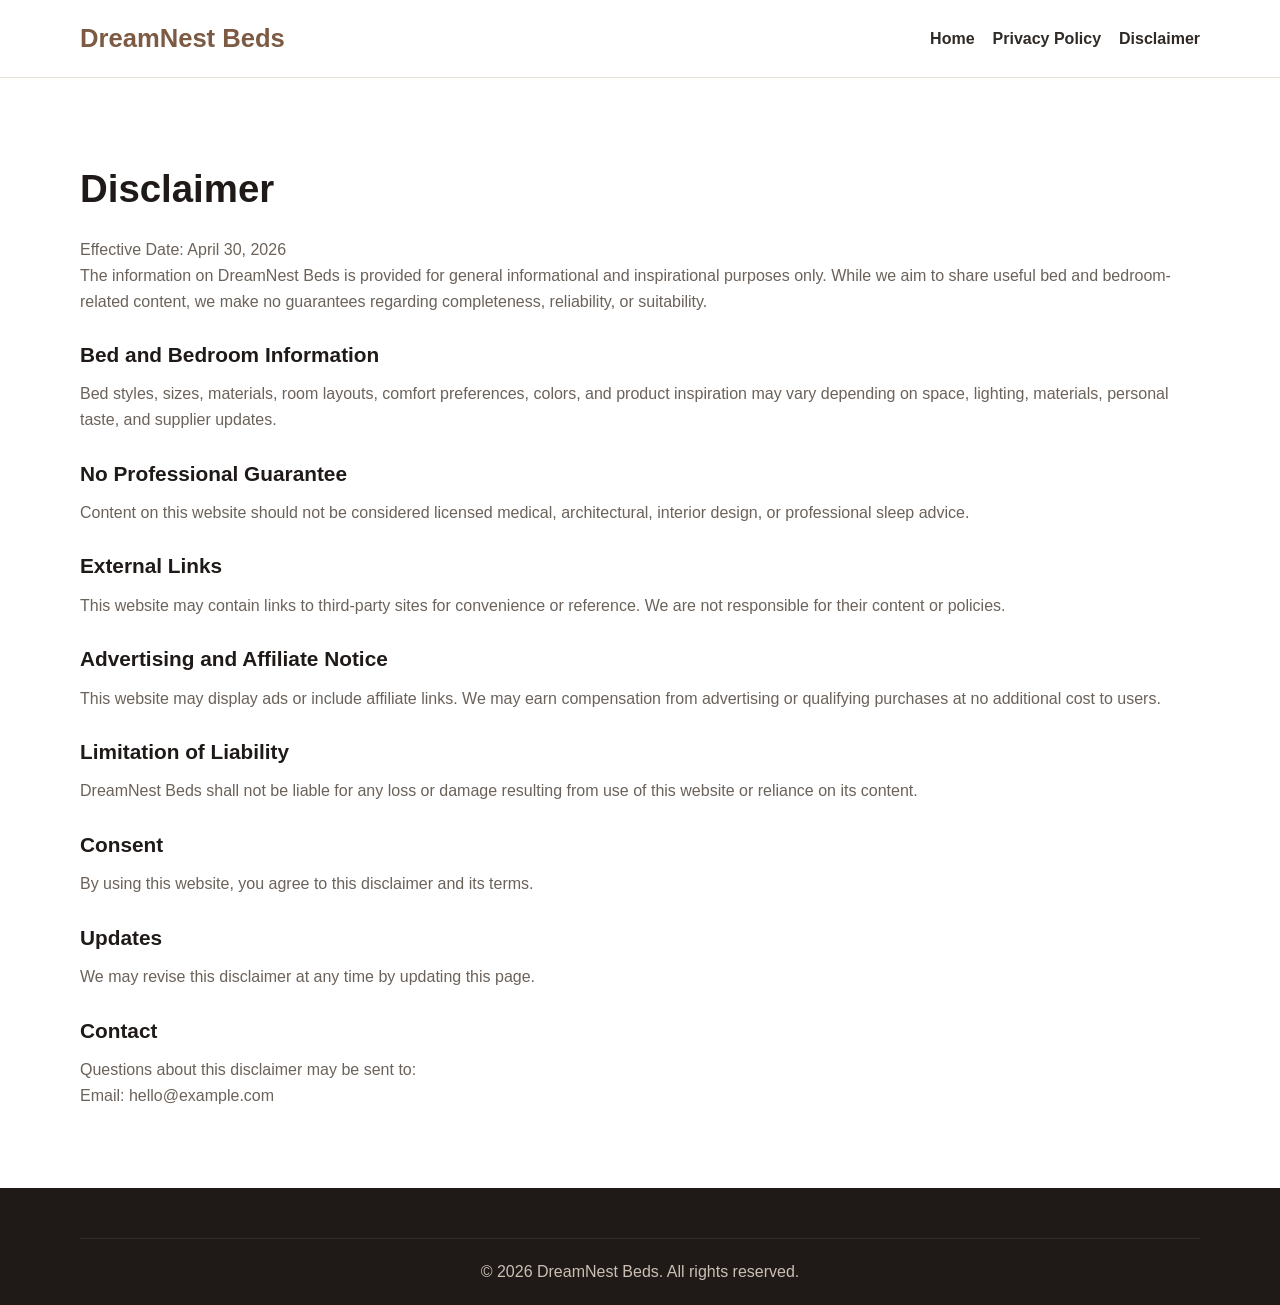
<file: public/disclaimer.html>
<!DOCTYPE html>
<html lang="en">
<head>
  <meta charset="UTF-8" />
  <meta name="viewport" content="width=device-width, initial-scale=1.0" />
  <title>Disclaimer | DreamNest Beds</title>
  <meta name="description" content="Read the disclaimer for DreamNest Beds regarding bed information, bedroom inspiration, and third-party links." />
  <meta name="robots" content="index, follow" />
  <link rel="canonical" href="https://www.example.com/disclaimer.html" />
  <link rel="stylesheet" href="styles.css" />
</head>
<body>
  <header class="site-header">
    <div class="container nav">
      <a href="index.html" class="logo">DreamNest Beds</a>
      <nav>
        <ul class="nav-links">
          <li><a href="index.html">Home</a></li>
          <li><a href="privacy-policy.html">Privacy Policy</a></li>
          <li><a href="disclaimer.html">Disclaimer</a></li>
        </ul>
      </nav>
    </div>
  </header>

  <main class="section policy-page">
    <div class="container">
      <h1>Disclaimer</h1>
      <p>Effective Date: April 30, 2026</p>

      <p>
        The information on DreamNest Beds is provided for general informational and inspirational purposes only.
        While we aim to share useful bed and bedroom-related content, we make no guarantees regarding completeness,
        reliability, or suitability.
      </p>

      <h2>Bed and Bedroom Information</h2>
      <p>
        Bed styles, sizes, materials, room layouts, comfort preferences, colors, and product inspiration may vary depending on space,
        lighting, materials, personal taste, and supplier updates.
      </p>

      <h2>No Professional Guarantee</h2>
      <p>
        Content on this website should not be considered licensed medical, architectural, interior design, or professional sleep advice.
      </p>

      <h2>External Links</h2>
      <p>
        This website may contain links to third-party sites for convenience or reference. We are not responsible for their content or policies.
      </p>

      <h2>Advertising and Affiliate Notice</h2>
      <p>
        This website may display ads or include affiliate links. We may earn compensation from advertising or qualifying purchases at no additional cost to users.
      </p>

      <h2>Limitation of Liability</h2>
      <p>
        DreamNest Beds shall not be liable for any loss or damage resulting from use of this website or reliance on its content.
      </p>

      <h2>Consent</h2>
      <p>By using this website, you agree to this disclaimer and its terms.</p>

      <h2>Updates</h2>
      <p>We may revise this disclaimer at any time by updating this page.</p>

      <h2>Contact</h2>
      <p>
        Questions about this disclaimer may be sent to:
        <br />
        Email: hello@example.com
      </p>
    </div>
  </main>

  <footer class="site-footer">
    <div class="container footer-bottom">
      <p>&copy; 2026 DreamNest Beds. All rights reserved.</p>
    </div>
  </footer>
</body>
</html>
</file>
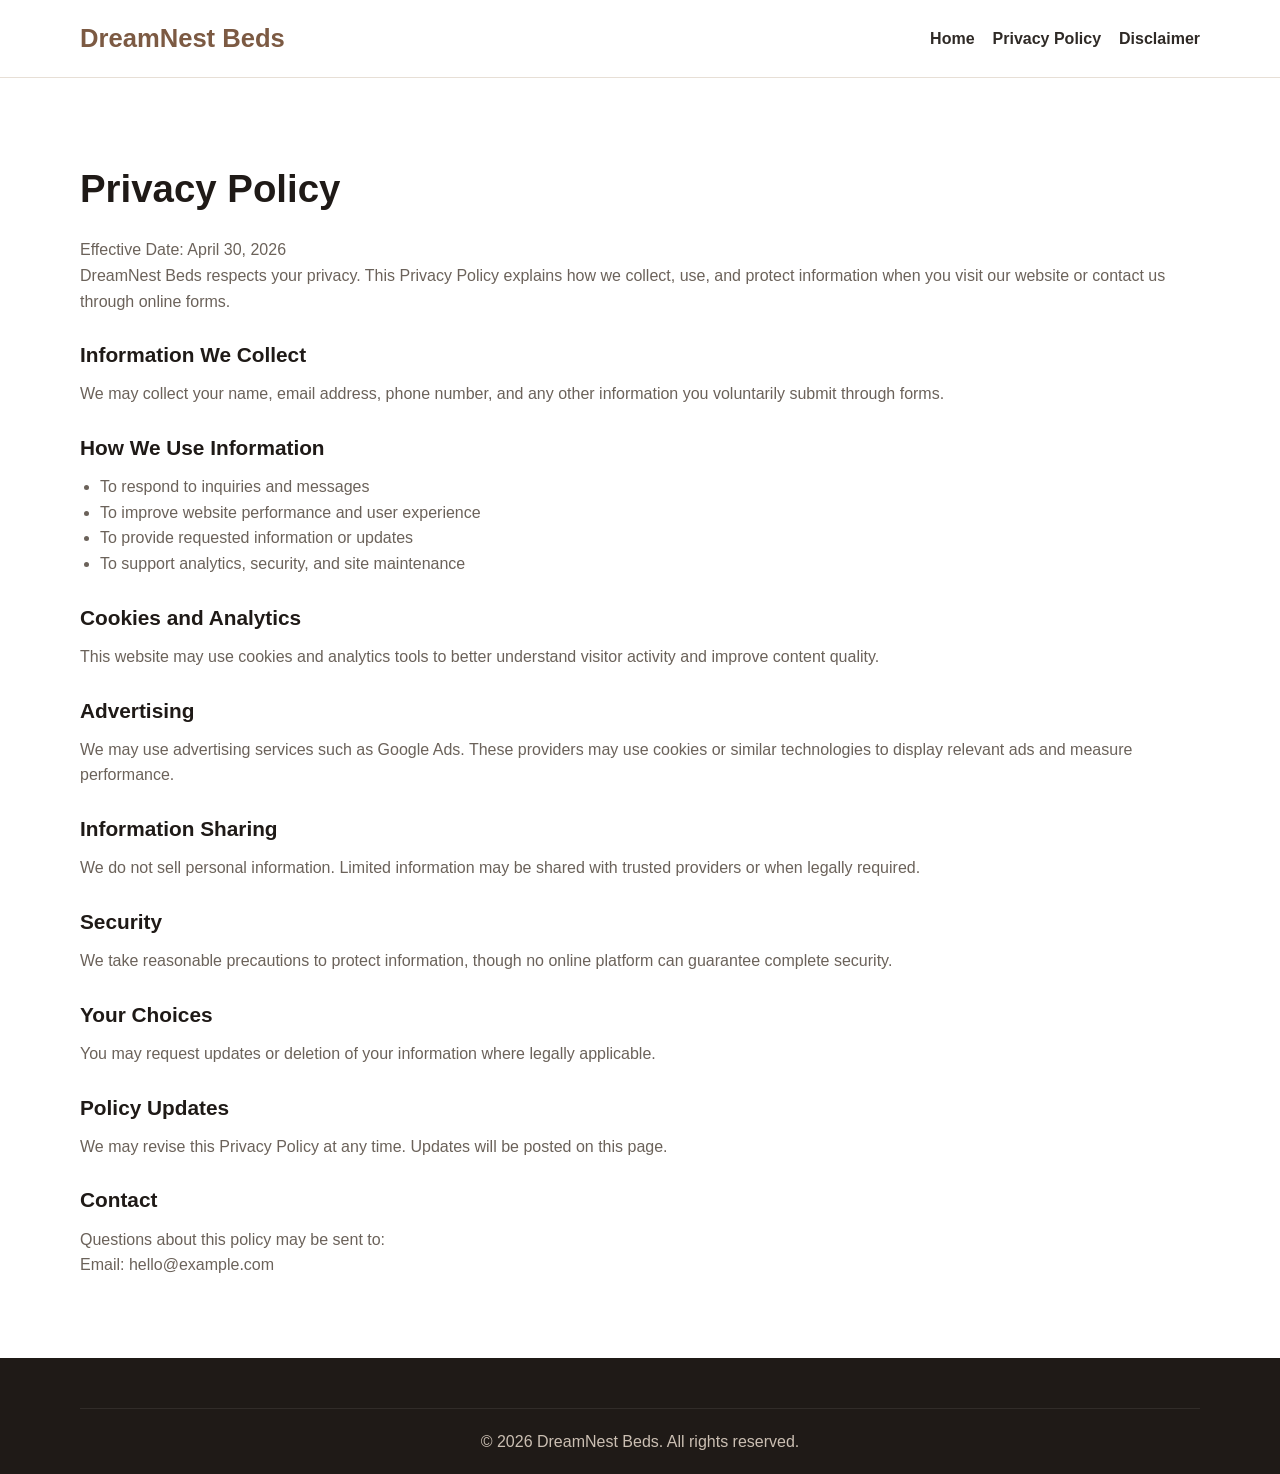
<file: public/privacy-policy.html>
<!DOCTYPE html>
<html lang="en">
<head>
  <meta charset="UTF-8" />
  <meta name="viewport" content="width=device-width, initial-scale=1.0" />
  <title>Privacy Policy | DreamNest Beds</title>
  <meta name="description" content="Read the privacy policy for DreamNest Beds to understand how visitor and customer information is collected, used, and protected." />
  <meta name="robots" content="index, follow" />
  <link rel="canonical" href="https://www.example.com/privacy-policy.html" />
  <link rel="stylesheet" href="styles.css" />
</head>
<body>
  <header class="site-header">
    <div class="container nav">
      <a href="index.html" class="logo">DreamNest Beds</a>
      <nav>
        <ul class="nav-links">
          <li><a href="index.html">Home</a></li>
          <li><a href="privacy-policy.html">Privacy Policy</a></li>
          <li><a href="disclaimer.html">Disclaimer</a></li>
        </ul>
      </nav>
    </div>
  </header>

  <main class="section policy-page">
    <div class="container">
      <h1>Privacy Policy</h1>
      <p>Effective Date: April 30, 2026</p>

      <p>
        DreamNest Beds respects your privacy. This Privacy Policy explains how we collect, use, and protect
        information when you visit our website or contact us through online forms.
      </p>

      <h2>Information We Collect</h2>
      <p>We may collect your name, email address, phone number, and any other information you voluntarily submit through forms.</p>

      <h2>How We Use Information</h2>
      <ul>
        <li>To respond to inquiries and messages</li>
        <li>To improve website performance and user experience</li>
        <li>To provide requested information or updates</li>
        <li>To support analytics, security, and site maintenance</li>
      </ul>

      <h2>Cookies and Analytics</h2>
      <p>
        This website may use cookies and analytics tools to better understand visitor activity and improve content quality.
      </p>

      <h2>Advertising</h2>
      <p>
        We may use advertising services such as Google Ads. These providers may use cookies or similar technologies
        to display relevant ads and measure performance.
      </p>

      <h2>Information Sharing</h2>
      <p>
        We do not sell personal information. Limited information may be shared with trusted providers or when legally required.
      </p>

      <h2>Security</h2>
      <p>
        We take reasonable precautions to protect information, though no online platform can guarantee complete security.
      </p>

      <h2>Your Choices</h2>
      <p>You may request updates or deletion of your information where legally applicable.</p>

      <h2>Policy Updates</h2>
      <p>We may revise this Privacy Policy at any time. Updates will be posted on this page.</p>

      <h2>Contact</h2>
      <p>
        Questions about this policy may be sent to:
        <br />
        Email: hello@example.com
      </p>
    </div>
  </main>

  <footer class="site-footer">
    <div class="container footer-bottom">
      <p>&copy; 2026 DreamNest Beds. All rights reserved.</p>
    </div>
  </footer>
</body>
</html>
</file>
<file: public/styles.css>
:root {
  --primary: #7c5a43;
  --primary-dark: #5f4432;
  --secondary: #d4a373;
  --text: #2f2a26;
  --muted: #6b625a;
  --bg: #faf7f2;
  --white: #ffffff;
  --border: #e7dfd6;
  --dark: #1f1a17;
  --shadow: 0 10px 30px rgba(0, 0, 0, 0.08);
}

* {
  margin: 0;
  padding: 0;
  box-sizing: border-box;
}

html {
  scroll-behavior: smooth;
}

body {
  font-family: Arial, Helvetica, sans-serif;
  line-height: 1.6;
  color: var(--text);
  background: var(--white);
}

img {
  max-width: 100%;
  display: block;
  border-radius: 14px;
}

a {
  text-decoration: none;
  color: inherit;
}

ul {
  list-style: none;
}

.container {
  width: min(1120px, 92%);
  margin: 0 auto;
}

.site-header {
  background: var(--white);
  border-bottom: 1px solid var(--border);
  position: sticky;
  top: 0;
  z-index: 1000;
}

.nav {
  display: flex;
  align-items: center;
  justify-content: space-between;
  padding: 18px 0;
  gap: 20px;
}

.logo {
  font-size: 1.6rem;
  font-weight: 700;
  color: var(--primary);
}

.nav-links {
  display: flex;
  align-items: center;
  gap: 18px;
  flex-wrap: wrap;
}

.nav-links a {
  font-weight: 600;
  transition: color 0.3s ease;
}

.nav-links a:hover {
  color: var(--primary);
}

.hero {
  padding: 70px 0;
  background: linear-gradient(135deg, #faf7f2 0%, #f3ede5 100%);
}

.hero-grid {
  display: grid;
  grid-template-columns: 1.1fr 1fr;
  gap: 40px;
  align-items: center;
}

.hero-text h1 {
  font-size: 3rem;
  line-height: 1.15;
  margin-bottom: 20px;
  color: var(--dark);
}

.hero-text p {
  font-size: 1.08rem;
  color: var(--muted);
  margin-bottom: 28px;
}

.hero-buttons {
  display: flex;
  gap: 14px;
  flex-wrap: wrap;
}

.btn {
  display: inline-block;
  padding: 14px 22px;
  border-radius: 10px;
  font-weight: 700;
  transition: all 0.3s ease;
}

.btn-primary {
  background: var(--primary);
  color: var(--white);
}

.btn-primary:hover {
  background: var(--primary-dark);
}

.btn-secondary {
  background: var(--secondary);
  color: var(--dark);
}

.btn-secondary:hover {
  opacity: 0.92;
}

.features {
  padding: 30px 0 10px;
}

.feature-grid,
.services-grid,
.why-grid,
.footer-grid {
  display: grid;
  gap: 24px;
}

.feature-grid,
.services-grid,
.why-grid {
  grid-template-columns: repeat(3, 1fr);
}

.feature-card,
.service-card,
.why-card {
  background: var(--white);
  border: 1px solid var(--border);
  border-radius: 16px;
  padding: 24px;
  box-shadow: var(--shadow);
}

.feature-card h2,
.service-card h3,
.why-card h3 {
  margin-bottom: 12px;
  color: var(--dark);
}

.service-card img {
  margin-bottom: 18px;
  height: 220px;
  width: 100%;
  object-fit: cover;
}

.section {
  padding: 80px 0;
}

.light-bg {
  background: var(--bg);
}

.section-title {
  text-align: center;
  font-size: 2.2rem;
  margin-bottom: 12px;
  color: var(--dark);
}

.section-subtitle {
  text-align: center;
  color: var(--muted);
  margin-bottom: 34px;
}

.two-column {
  display: grid;
  grid-template-columns: 1fr 1fr;
  gap: 36px;
  align-items: center;
}

.two-column h2 {
  margin-bottom: 18px;
  font-size: 2rem;
  color: var(--dark);
}

.two-column p {
  margin-bottom: 14px;
  color: var(--muted);
}

.cta-box {
  text-align: center;
  background: linear-gradient(135deg, #7c5a43, #4e3527);
  color: var(--white);
  padding: 48px 24px;
  border-radius: 20px;
  box-shadow: var(--shadow);
}

.cta-box h2 {
  font-size: 2rem;
  margin-bottom: 12px;
}

.cta-box p {
  margin-bottom: 20px;
}

.contact-form {
  max-width: 800px;
  margin: 0 auto;
  background: var(--white);
  border: 1px solid var(--border);
  padding: 28px;
  border-radius: 16px;
  box-shadow: var(--shadow);
}

.form-grid {
  display: grid;
  grid-template-columns: 1fr 1fr;
  gap: 18px;
  margin-bottom: 18px;
}

.contact-form input,
.contact-form textarea {
  width: 100%;
  padding: 14px 16px;
  border: 1px solid #d6cec5;
  border-radius: 10px;
  font-size: 1rem;
  outline: none;
}

.contact-form input:focus,
.contact-form textarea:focus {
  border-color: var(--primary);
}

.form-message {
  margin-top: 14px;
  color: var(--primary-dark);
  font-weight: 600;
}

.policy-page h1 {
  margin-bottom: 18px;
  font-size: 2.4rem;
  color: var(--dark);
}

.policy-page h2 {
  margin-top: 24px;
  margin-bottom: 10px;
  font-size: 1.3rem;
  color: var(--dark);
}

.policy-page p,
.policy-page li {
  color: var(--muted);
}

.policy-page ul {
  list-style: disc;
  margin-left: 20px;
}

.site-footer {
  background: var(--dark);
  color: #ebe5df;
  padding-top: 50px;
}

.footer-grid {
  grid-template-columns: 1.2fr 1fr 1fr;
  padding-bottom: 30px;
}

.site-footer h3,
.site-footer h4 {
  margin-bottom: 12px;
  color: #fff;
}

.site-footer ul li {
  margin-bottom: 8px;
}

.site-footer a:hover {
  color: #e7c9a9;
}

.footer-bottom {
  border-top: 1px solid rgba(255,255,255,0.08);
  padding: 20px 0;
  text-align: center;
  color: #cbbfb3;
}

@media (max-width: 900px) {
  .hero-grid,
  .feature-grid,
  .services-grid,
  .why-grid,
  .two-column,
  .footer-grid,
  .form-grid {
    grid-template-columns: 1fr;
  }

  .hero-text h1 {
    font-size: 2.2rem;
  }

  .nav {
    flex-direction: column;
    align-items: flex-start;
  }
}
</file>
